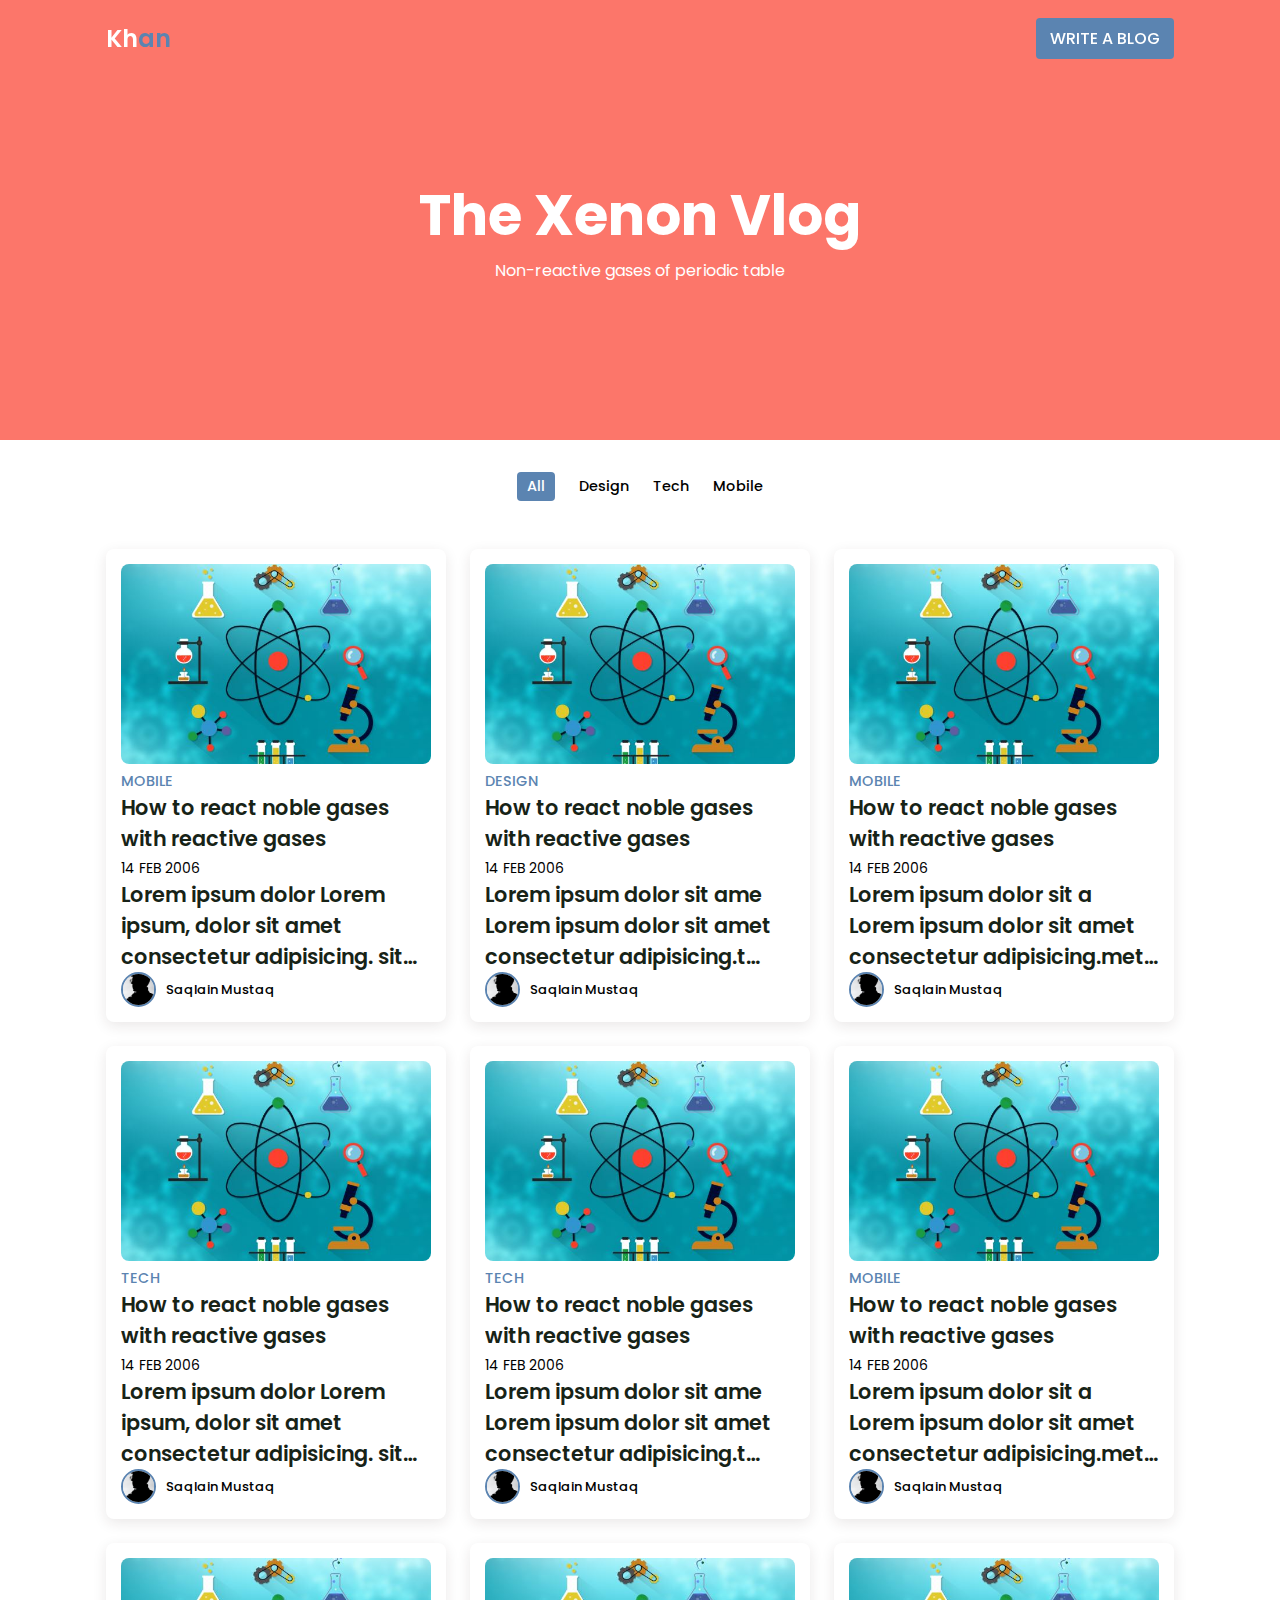
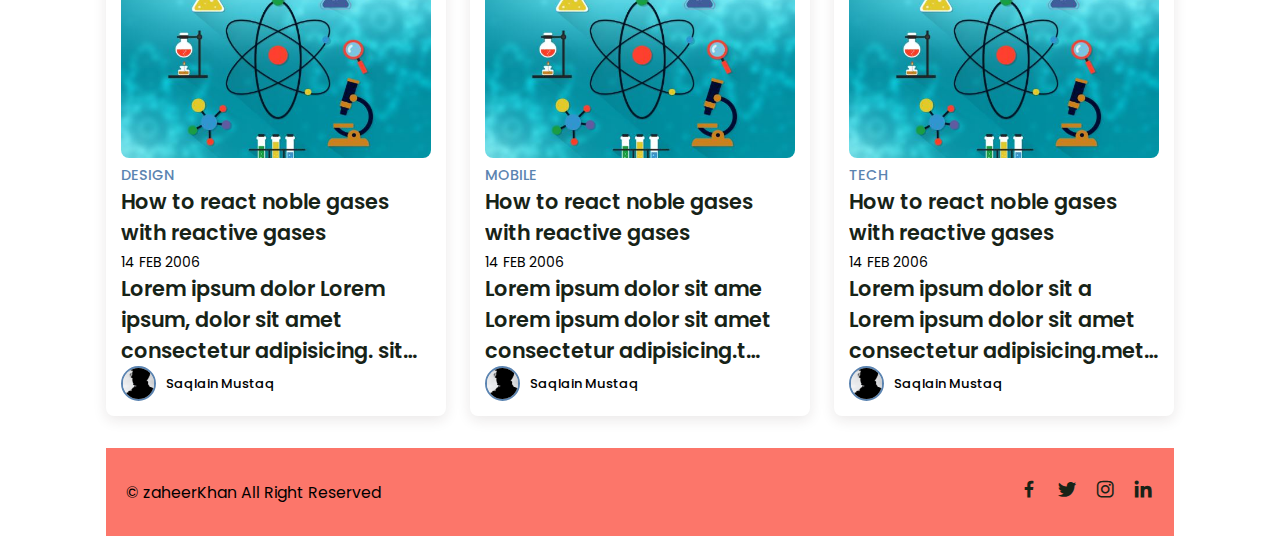
<file: index.html>
<!DOCTYPE html>
<html lang="en">
<head>
    <meta charset="UTF-8">
    <meta http-equiv="X-UA-Compatible" content="IE=edge">
    <meta name="viewport" content="width=device-width, initial-scale=1.0">
    <title>Blogging Website</title>
    <!-- link to css -->
    <link rel="stylesheet" href="style.css">

    <!-- box icons -->
    <link href='https://unpkg.com/boxicons@2.1.4/css/boxicons.min.css' rel='stylesheet'>

</head>
<body>


    <!-- header -->
    <header>
        <!-- navbar -->
        <div class="nav container">
        <!-- logo -->
        <a href="#" class="logo">Kh<span>an</span></a>
        <!-- login button -->
        <a href="your-blog.html" class="login">Write a Blog</a>
    </div>
    
    
    </header>


    <!-------------- home ------------ -->

    <section class="home" id="home">
        <div class="home-text container">
            <h2 class="home-title">The Xenon Vlog</h2>
            <span class="home-subtitle">Non-reactive gases of periodic table</span>
        </div>
    </section>


    <!-- post filter -->

    <div class="post-filter container">
        <span class="filter-item active-filter" data-filter="all">All</span>
        <span class="filter-item " data-filter="design">Design</span>
        <span class="filter-item " data-filter="tech">Tech</span>
        <span class="filter-item " data-filter="mobile">Mobile</span>
    </div>




    <!-- posts -->
    <section class="post container">
        <!-- post box 1 -->
        <div class="post-box mobile ">
            <img src="img/img1.jpg" alt="" class="post-img">
            <h2 class="category">Mobile</h2>
            <a href="post-page.html" class="post-title">
                How to react noble gases with reactive gases
            </a>
            <span class="post-date">14 feb 2006</span>
            <p class="post-description">Lorem ipsum dolor Lorem ipsum, dolor sit amet consectetur adipisicing. sit amet consectetur adipisicing elit.</p>

            <!-- profile -->
            <div class="profile">
                <img src="img/profile1.jpg" alt="" class="profile-img">
                <span class="profile-name">Saqlain Mustaq</span>
            </div>
        </div>

        <!-- post box 1 -->
        <div class="post-box design">
            <img src="img/img1.jpg" alt="" class="post-img">
            <h2 class="category">Design</h2>
            <a href="post-page.html" class="post-title">
                How to react noble gases with reactive gases
            </a>
            <span class="post-date">14 feb 2006</span>
            <p class="post-description">Lorem ipsum dolor sit ame Lorem ipsum dolor sit amet consectetur adipisicing.t consectetur adipisicing elit.</p>

            <!-- profile -->
            <div class="profile">
                <img src="img/profile1.jpg" alt="" class="profile-img">
                <span class="profile-name">Saqlain Mustaq</span>
            </div>
        </div>



        <!-- post box 1 -->
        <div class="post-box mobile">
            <img src="img/img1.jpg" alt="" class="post-img">
            <h2 class="category">Mobile</h2>
            <a href="post-page.html" class="post-title">
                How to react noble gases with reactive gases
            </a>
            <span class="post-date">14 feb 2006</span>
            <p class="post-description">Lorem ipsum dolor sit a Lorem ipsum dolor sit amet consectetur adipisicing.met consectetur adipisicing elit.</p>

            <!-- profile -->
            <div class="profile">
                <img src="img/profile1.jpg" alt="" class="profile-img">
                <span class="profile-name">Saqlain Mustaq</span>
            </div>
        </div>

        <!-- post box 1 -->
        <div class="post-box tech">
            <img src="img/img1.jpg" alt="" class="post-img">
            <h2 class="category">Tech</h2>
            <a href="post-page.html" class="post-title">
                How to react noble gases with reactive gases
            </a>
            <span class="post-date">14 feb 2006</span>
            <p class="post-description">Lorem ipsum dolor Lorem ipsum, dolor sit amet consectetur adipisicing. sit amet consectetur adipisicing elit.</p>

            <!-- profile -->
            <div class="profile">
                <img src="img/profile1.jpg" alt="" class="profile-img">
                <span class="profile-name">Saqlain Mustaq</span>
            </div>
        </div>

        <!-- post box 1 -->
        <div class="post-box tech">
            <img src="img/img1.jpg" alt="" class="post-img">
            <h2 class="category">Tech</h2>
            <a href="post-page.html" class="post-title">
                How to react noble gases with reactive gases
            </a>
            <span class="post-date">14 feb 2006</span>
            <p class="post-description">Lorem ipsum dolor sit ame Lorem ipsum dolor sit amet consectetur adipisicing.t consectetur adipisicing elit.</p>

            <!-- profile -->
            <div class="profile">
                <img src="img/profile1.jpg" alt="" class="profile-img">
                <span class="profile-name">Saqlain Mustaq</span>
            </div>
        </div>



        <!-- post box 1 -->
        <div class="post-box mobile">
            <img src="img/img1.jpg" alt="" class="post-img">
            <h2 class="category">Mobile</h2>
            <a href="post-page.html" class="post-title">
                How to react noble gases with reactive gases
            </a>
            <span class="post-date">14 feb 2006</span>
            <p class="post-description">Lorem ipsum dolor sit a Lorem ipsum dolor sit amet consectetur adipisicing.met consectetur adipisicing elit.</p>

            <!-- profile -->
            <div class="profile">
                <img src="img/profile1.jpg" alt="" class="profile-img">
                <span class="profile-name">Saqlain Mustaq</span>
            </div>
        </div>

        <!-- post box 1 -->
        <div class="post-box design">
            <img src="img/img1.jpg" alt="" class="post-img">
            <h2 class="category">Design</h2>
            <a href="post-page.html" class="post-title">
                How to react noble gases with reactive gases
            </a>
            <span class="post-date">14 feb 2006</span>
            <p class="post-description">Lorem ipsum dolor Lorem ipsum, dolor sit amet consectetur adipisicing. sit amet consectetur adipisicing elit.</p>

            <!-- profile -->
            <div class="profile">
                <img src="img/profile1.jpg" alt="" class="profile-img">
                <span class="profile-name">Saqlain Mustaq</span>
            </div>
        </div>

        <!-- post box 1 -->
        <div class="post-box mobile">
            <img src="img/img1.jpg" alt="" class="post-img">
            <h2 class="category">Mobile</h2>
            <a href="post-page.html" class="post-title">
                How to react noble gases with reactive gases
            </a>
            <span class="post-date">14 feb 2006</span>
            <p class="post-description">Lorem ipsum dolor sit ame Lorem ipsum dolor sit amet consectetur adipisicing.t consectetur adipisicing elit.</p>

            <!-- profile -->
            <div class="profile">
                <img src="img/profile1.jpg" alt="" class="profile-img">
                <span class="profile-name">Saqlain Mustaq</span>
            </div>
        </div>



        <!-- post box 1 -->
        <div class="post-box tech">
            <img src="img/img1.jpg" alt="" class="post-img">
            <h2 class="category">Tech</h2>
            <a href="post-page.html" class="post-title">
                How to react noble gases with reactive gases
            </a>
            <span class="post-date">14 feb 2006</span>
            <p class="post-description">Lorem ipsum dolor sit a Lorem ipsum dolor sit amet consectetur adipisicing.met consectetur adipisicing elit.</p>

            <!-- profile -->
            <div class="profile">
                <img src="img/profile1.jpg" alt="" class="profile-img">
                <span class="profile-name">Saqlain Mustaq</span>
            </div>
        </div>


        
    </section>





    <!-- footer -->
    <div class="footer container">
        <p>&#169; zaheerKhan All Right Reserved</p>
        <div class="social">
            <a href="#"><i class="bx bxl-facebook"></i></a>
            <a href="#"><i class="bx bxl-twitter"></i></a>
            <a href="#"><i class="bx bxl-instagram"></i></a>
            <a href="#"><i class="bx bxl-linkedin"></i></a>
        </div>
    </div>




    <!-- =========Jquery -->
    <script src="https://code.jquery.com/jquery-3.6.1.js" integrity="sha256-3zlB5s2uwoUzrXK3BT7AX3FyvojsraNFxCc2vC/7pNI=" crossorigin="anonymous"></script>



    <!-- link to js -->
    <script src="main.js"></script>
</body>
</html>
</file>
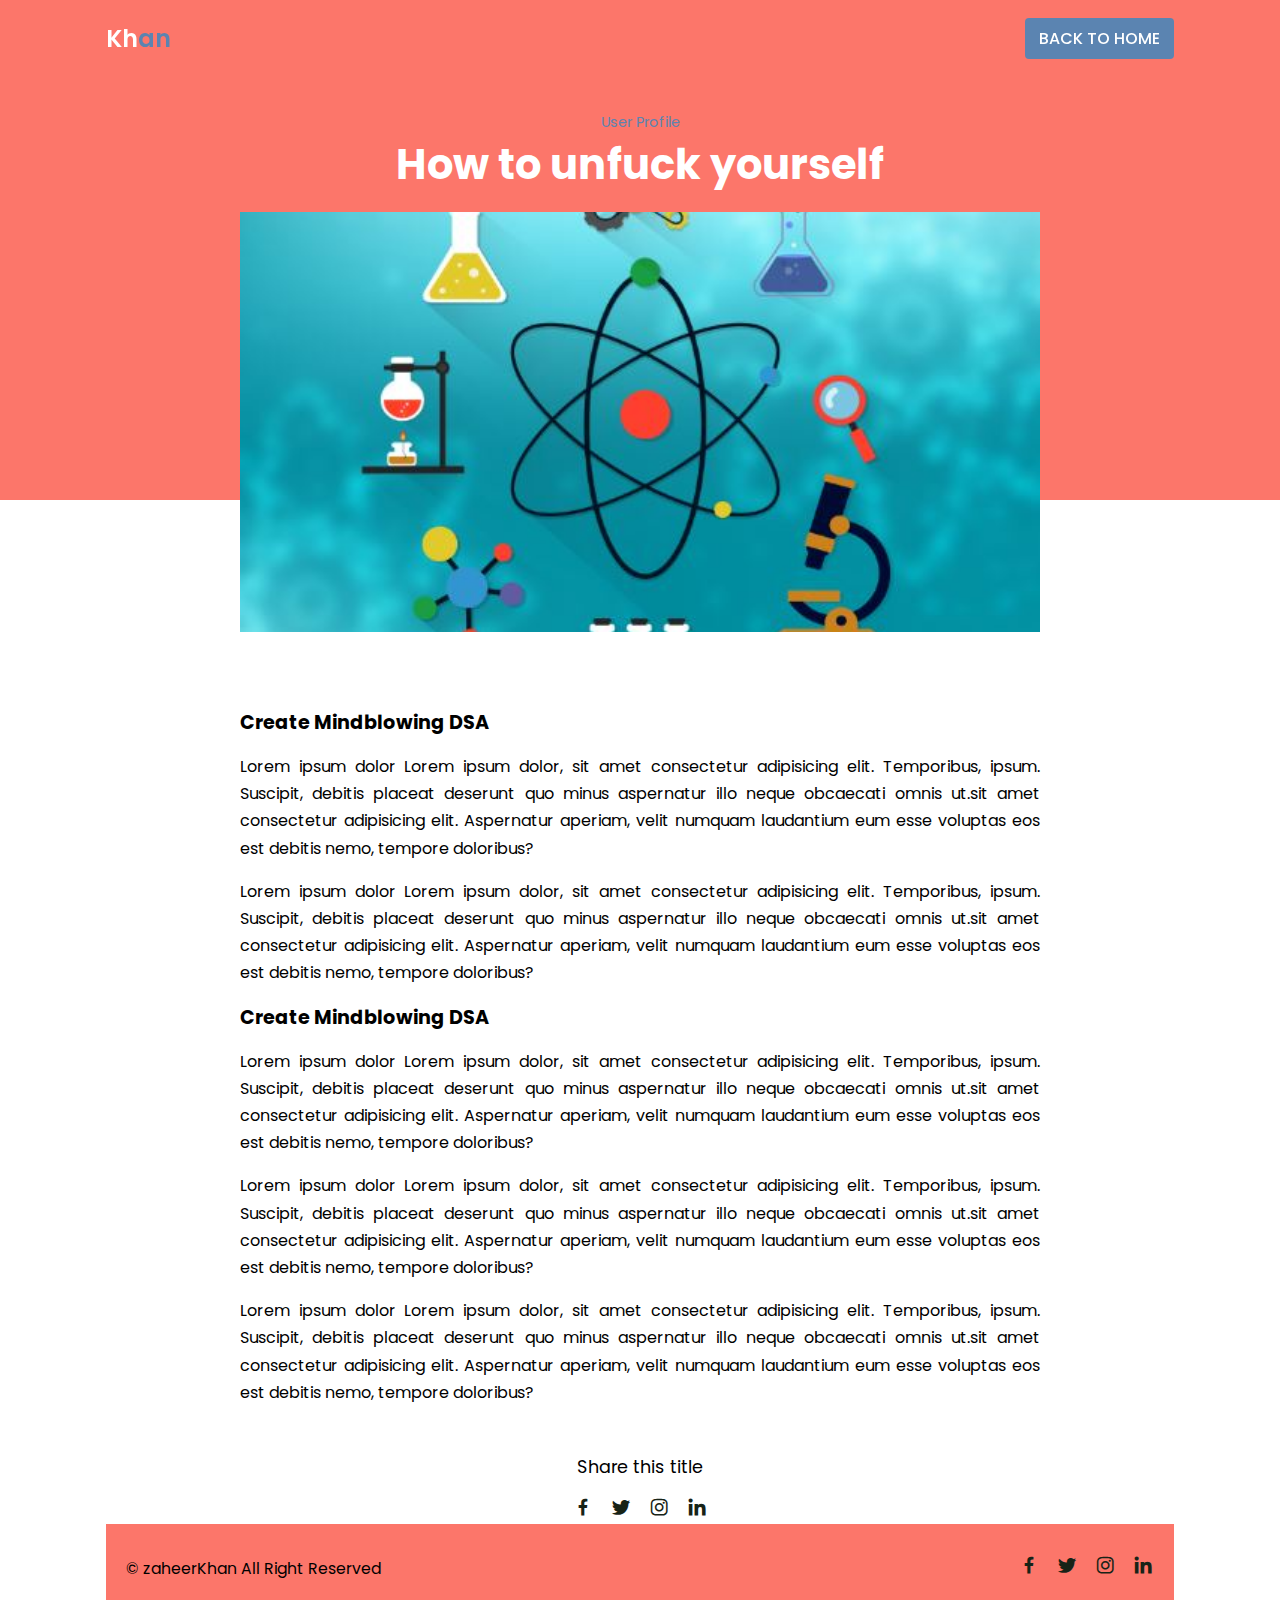
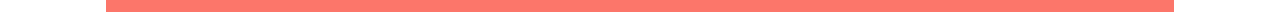
<file: post-page.html>
<!DOCTYPE html>
<html lang="en">
<head>
    <meta charset="UTF-8">
    <meta http-equiv="X-UA-Compatible" content="IE=edge">
    <meta name="viewport" content="width=device-width, initial-scale=1.0">
    <title>Post Page</title>
    <!-- link to css -->
    <link rel="stylesheet" href="style.css">

    <!-- box icons -->
    <link href='https://unpkg.com/boxicons@2.1.4/css/boxicons.min.css' rel='stylesheet'>

</head>
<body>


    <!-- header -->
    <header>
        <!-- navbar -->
        <div class="nav container">
        <!-- logo -->
        <a href="#" class="logo">Kh<span>an</span></a>
        <!-- login button -->
        <a href="index.html" class="login">back to home</a>
    </div>
    
    
    </header>

<!-- post content -->
        <section class="post-header">
            <div class="header-content post-container" >
                <!-- back to home -->
                <a href="#" class="back-home">User Profile</a>
                <!-- title -->
                <h1 class="header-title">How to unfuck yourself</h1>
                <!-- post image -->
                <img src="img/img1.jpg" alt="" class="header-img">
            </div>
        </section>





    <!-- posts -->
    <section class="post-content post-container">
       <h2 class="sub-heading">Create Mindblowing DSA</h2>
       <p class="post-text">Lorem ipsum dolor Lorem ipsum dolor, sit amet consectetur adipisicing elit. Temporibus, ipsum. Suscipit, debitis placeat deserunt quo minus aspernatur illo neque obcaecati omnis ut.sit amet consectetur adipisicing elit. Aspernatur aperiam, velit numquam laudantium eum esse voluptas eos est debitis nemo, tempore doloribus?</p> 
       <p class="post-text">Lorem ipsum dolor Lorem ipsum dolor, sit amet consectetur adipisicing elit. Temporibus, ipsum. Suscipit, debitis placeat deserunt quo minus aspernatur illo neque obcaecati omnis ut.sit amet consectetur adipisicing elit. Aspernatur aperiam, velit numquam laudantium eum esse voluptas eos est debitis nemo, tempore doloribus?</p> 
       <h2 class="sub-heading">Create Mindblowing DSA</h2>
       <p class="post-text">Lorem ipsum dolor Lorem ipsum dolor, sit amet consectetur adipisicing elit. Temporibus, ipsum. Suscipit, debitis placeat deserunt quo minus aspernatur illo neque obcaecati omnis ut.sit amet consectetur adipisicing elit. Aspernatur aperiam, velit numquam laudantium eum esse voluptas eos est debitis nemo, tempore doloribus?</p> 
       <p class="post-text">Lorem ipsum dolor Lorem ipsum dolor, sit amet consectetur adipisicing elit. Temporibus, ipsum. Suscipit, debitis placeat deserunt quo minus aspernatur illo neque obcaecati omnis ut.sit amet consectetur adipisicing elit. Aspernatur aperiam, velit numquam laudantium eum esse voluptas eos est debitis nemo, tempore doloribus?</p> 
       <p class="post-text">Lorem ipsum dolor Lorem ipsum dolor, sit amet consectetur adipisicing elit. Temporibus, ipsum. Suscipit, debitis placeat deserunt quo minus aspernatur illo neque obcaecati omnis ut.sit amet consectetur adipisicing elit. Aspernatur aperiam, velit numquam laudantium eum esse voluptas eos est debitis nemo, tempore doloribus?</p> 


    </section>



    
    <!-- sharre -->
    <div class="share post-container">
        <span class="share-title">Share this title</span>
        <div class="social">
            <a href="#"><i class="bx bxl-facebook"></i></a>
            <a href="#"><i class="bx bxl-twitter"></i></a>
            <a href="#"><i class="bx bxl-instagram"></i></a>
            <a href="#"><i class="bx bxl-linkedin"></i></a>
        </div>
    </div>


    <!-- footer -->
    <div class="footer container">
        <p>&#169; zaheerKhan All Right Reserved</p>

        <div class="social">
            <a href="#"><i class="bx bxl-facebook"></i></a>
            <a href="#"><i class="bx bxl-twitter"></i></a>
            <a href="#"><i class="bx bxl-instagram"></i></a>
            <a href="#"><i class="bx bxl-linkedin"></i></a>
        </div>
    </div>




    <!-- =========Jquery -->
    <script src="https://code.jquery.com/jquery-3.6.1.js" integrity="sha256-3zlB5s2uwoUzrXK3BT7AX3FyvojsraNFxCc2vC/7pNI=" crossorigin="anonymous"></script>



    <!-- link to js -->
    <script src="main.js"></script>
</body>
</html>
</file>
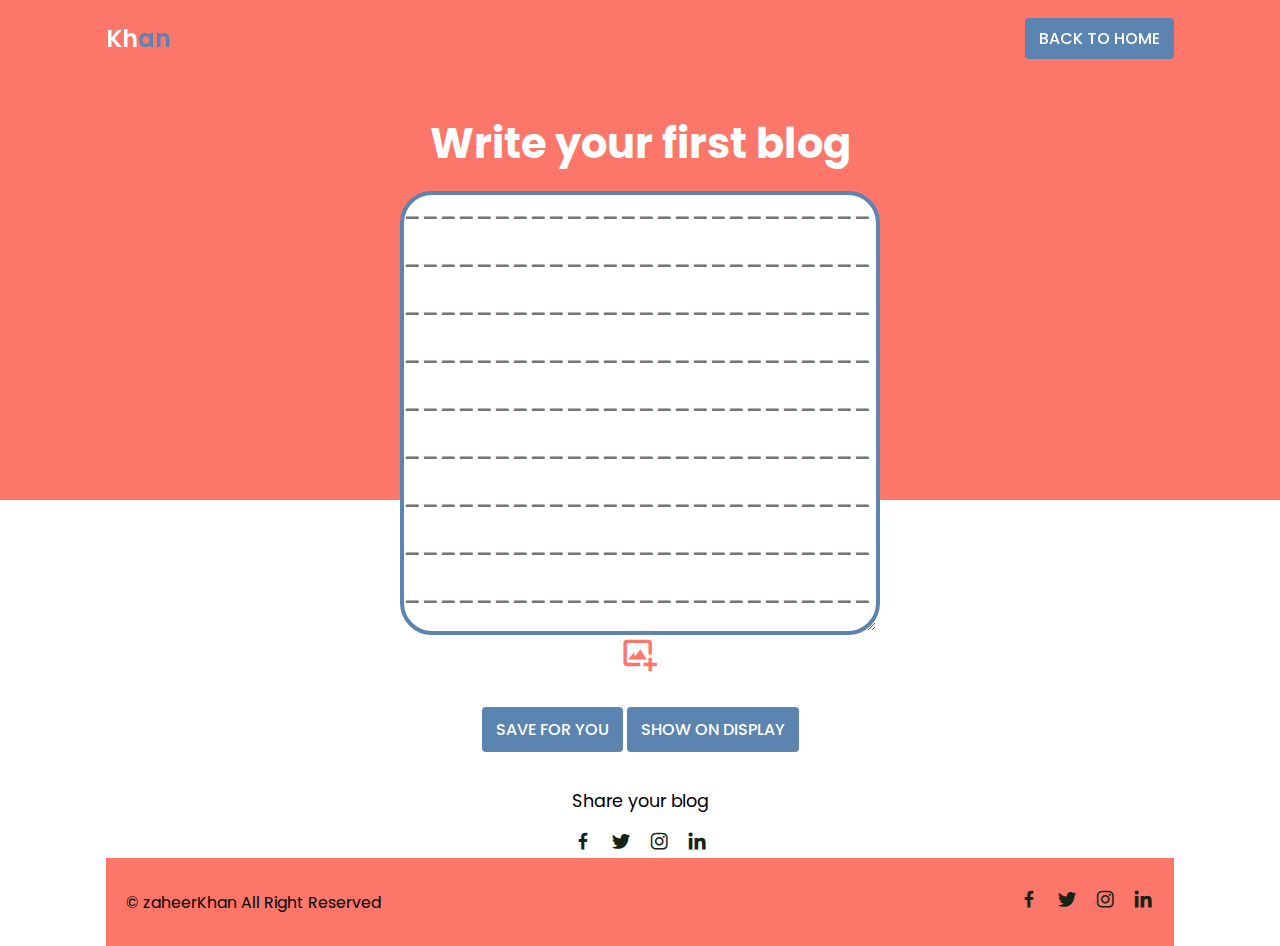
<file: your-blog.html>
<!DOCTYPE html>
<html lang="en">
<head>
    <meta charset="UTF-8">
    <meta http-equiv="X-UA-Compatible" content="IE=edge">
    <meta name="viewport" content="width=device-width, initial-scale=1.0">
    <title>Post Page</title>
    <!-- link to css -->
    <link rel="stylesheet" href="style.css">

    <!-- box icons -->
    <link href='https://unpkg.com/boxicons@2.1.4/css/boxicons.min.css' rel='stylesheet'>

</head>
<body>


    <!-- header -->
    <header>
        <!-- navbar -->
        <div class="nav container">
        <!-- logo -->
        <a href="index.html" class="logo">Kh<span>an</span></a>
        <!-- login button -->
        <a href="index.html" class="login">Back to home</a>
    </div>
    
    
    </header>


        <section class="post-header ">
            <div class="header-content post-container first-content" >
                <!-- title -->
                <h1 class="header-title your-title">Write your first blog</h1>
                <textarea name="message" class="your-content" rows="15" placeholder='[base64]' required></textarea>


            <div class="button-for-you">
                
                <a href="#"><i class="bx bx-image-add add-image"></i></a>

                <a href="#" class="save">SAVE for you</a>
                <a href="#" class="save">Show on display</a>

            </div>
            </div>
        </section>






    
    <!-- sharre -->
    <div class="share post-container first-one">
        <span class="share-title">Share your blog</span>
        <div class="social">
            <a href="#"><i class="bx bxl-facebook"></i></a>
            <a href="#"><i class="bx bxl-twitter"></i></a>
            <a href="#"><i class="bx bxl-instagram"></i></a>
            <a href="#"><i class="bx bxl-linkedin"></i></a>
        </div>
    </div>


    <!-- footer -->
    <div class="footer container first-two">
        <p>&#169; zaheerKhan All Right Reserved</p>

        <div class="social">
            <a href="#"><i class="bx bxl-facebook"></i></a>
            <a href="#"><i class="bx bxl-twitter"></i></a>
            <a href="#"><i class="bx bxl-instagram"></i></a>
            <a href="#"><i class="bx bxl-linkedin"></i></a>
        </div>
    </div>




    <!-- =========Jquery -->
    <script src="https://code.jquery.com/jquery-3.6.1.js" integrity="sha256-3zlB5s2uwoUzrXK3BT7AX3FyvojsraNFxCc2vC/7pNI=" crossorigin="anonymous"></script>



    <!-- link to js -->
    <script src="main.js"></script>
</body>
</html>
</file>
<file: style.css>
/* google fonts */
@import url('https://fonts.googleapis.com/css2?family=Poppins:wght@400;500;600;700&family=Roboto&display=swap');

*{
    font-family: 'Poppins', sans-serif;
    margin: 0;
    padding: 0;
    scroll-behavior: smooth;
    scroll-padding-top: 2rem;
    box-sizing: border-box;
}


/* variables */

:root {
    --container-color: #FC766AFF;
    --second-color: #5B84B1FF;
    --text-color: #172317;
    --bg-color: #fff;
}

::selection{
    color: var(--bg-color);
    background: var(--second-color);
}

a{
    text-decoration: none;
}

li{
    list-style: none;
}

img{
    width: 100%;
}

section{
    padding : 3rem 0 2rem;
}

.container{
    max-width: 1068px;
    margin: auto;
    width: 100%;
}


header{
    position: fixed;
    top: 0;
    left: 0;
    width: 100%;
    z-index: 200;
}

header.shadow{
    background: var(--bg-color);
    box-shadow: 0 1px 4px hsl(0 4% 14% / 10%);
    transition: 0.4s;
}
header.shadow .logo{
    color:var(--text-color);
}

.nav{
    display: flex;
    align-items: center;
    justify-content: space-between;
    padding: 18px 0;
}

.logo{
    font-size: 1.5rem;
    font-weight: 600;
    color: var(--bg-color);
}

.logo span{
    color: var(--second-color);
}

.login {
    padding: 8px 14px;
    text-transform: uppercase;
    font-weight: 500;
    border-radius: 4px;
    background: var(--second-color);
    color: var(--bg-color);
}

.login:hover{
    background: hsl(118, 76%, 39%);
    transition: 0.3s;
}

/* home */
.home{
    width: 100%;
    min-height: 440px;
    background: var(--container-color);
    display: grid;
    justify-content: center;
    align-items: center;
}

.home-text{
    color: var(--bg-color);
    text-align: center;
}

.home-title{
    font-size: 3.5rem;
}

.home-subtitle{
    font-size: 1rem;
    font-weight: 400;
}


/* post filter */
.post-filter{
    display: flex;
    justify-content: center;
    align-items: center;
    column-gap: 1.5rem;
    margin-top: 2rem !important;
}


.filter-item{
    font-size: 0.9rem;
    font-weight: 500;
    cursor: pointer;
}

.active-filter{
    background: var(--second-color);
    color: var(--bg-color);
    padding: 4px 10px;
    border-radius: 4px;
}




/* posts
 */

.post{
    display: grid;
    grid-template-columns: repeat(auto-fit, minmax(280px, auto));
    justify-content: center;
    gap: 1.5rem;
}

.post-box{
    background: var(--bg-color);
    box-shadow: 0 4px 14px hsl(355deg 25% 15% / 10%);
    padding: 15px;
    border-radius: 0.5rem;
}

.post-img{
    width: 100%;
    height: 200px;
    object-fit: cover;
    object-position: center;
    border-radius: 0.5rem ;
}


.category{
    font-size: 0.9rem;
    font-weight: 500;
    text-transform: uppercase;
    color: var(--second-color);
}

.post-title{
    font-size: 1.3rem;
    font-weight: 600;
    color: var(--text-color);
    /* to remain title in */
    display: -webkit-box;
    -webkit-line-clamp: 2;
    -webkit-box-orient: vertical;
    overflow: hidden;
}

.post-date{
    display: flex;
    font-size: 0.875rem;
    text-transform: uppercase;
    font-weight: 400;
    margin-top: 4px;
}

.post-description{
    font-size: 1.3rem;
    font-weight: 600;
    color: var(--text-color);
    /* to remain title in */
    display: -webkit-box;
    -webkit-line-clamp: 3;
    -webkit-box-orient: vertical;
    overflow: hidden;
}

.profile{
    display: flex;
    align-items: center;
    gap: 10px;
}

.profile-img{
    width: 35px;
    height: 35px;
    border-radius: 50%;
    object-fit: cover;
    object-position: center;
    border: 2px solid var(--second-color);
}

.profile-name{
    font-size: 0.82rem;
    font-weight: 500;
}


/* footer */
.footer{
    display: flex;
    justify-content: space-between;
    align-items: center;
    padding: 30px 20PX;
    background-color: var(--container-color);
}

.footer p{
    font-size: 0.983rem;
}

.social{
    display: flex;
    align-items: center;
    column-gap: 1rem;
}

.social .bx{
    font-size: 1.4rem;
    color: var(--text-color);
}

.social .bx:hover{
    color: var(--second-color);
    transition: 0.3s all linear;
}

/* post content */
.post-header{
    width: 100%;
    height: 500px;
    background: var(--container-color);
}

.post-container{
    max-width: 800px;
    margin: auto;
    width: 100%;
}

.header-content{
    display: flex;
    flex-direction: column;
    align-items: center;
    margin-top: 4rem !important;
}

.back-home{
    color: var(--second-color);
    font-size: 0.9rem;
}

.header-title{
    width: 90%;
    font-size: 2.6rem;
    color: var(--bg-color);
    text-align: center;
    margin-bottom: 1rem;
}

.header-img{
    width: 100%;
    height: 420px;
    object-fit: cover;
    object-position: center;
}

.post-content{
    margin-top: 10rem !important;
}

.sub-heading{
    font-size: 1.2rem;
}

.post-text{
    font-size: 1rem;
    line-height: 1.7rem;
    margin: 1rem 0;
    text-align: justify;
}


/* share */
.share{
    display: flex;
    flex-direction: column;
    align-items: center;
    row-gap: 1rem;
}


.share-title{
    font-size: 1.1rem;
}


.first-content{
    /* background-color: red; */
    height: 40rem;
    width: 50rem;
}
.your-content{
    height: 30rem;
    width: 30rem;
    display: flex;
    box-sizing: border-box;
    border-radius: 2rem;
    border: 2px solid var(--second-color);
    justify-content: center;
    align-items: center;
    /* margin-left: 1000px ; */
    color: rgb(15, 163, 236);
    font-size: 2rem;
    border: 4px solid var(--second-color)
}
.button-for-you .save{
    margin-top: 2rem;
    display: inline-flex;
    padding: 10px 14px;
    text-transform: uppercase;
    font-weight: 500;
    border-radius: 4px;
    background: var(--second-color);
    color: var(--bg-color);
}
.button-for-you a{
    display: grid;
    grid-template-columns: repeat(auto-fit, minmax(30px, auto));
    justify-content: center;
    gap: 2rem;
}
 .add-image{
   /* background-color: red; */
    /* margin-top: 20rem; */
    font-size: 2.5rem;
    color: var(--container-color);

}
.first-one{
    margin-top: 18rem;
}


/* responssvieiwifbwekbafdhvbkuebfak,buiebrfasdbvad */


/* @media (max-width:1482px) {
    .logo {
        font-size: 3.5rem;
    }
    .login{
        font-size: 2rem;
    }
    .home-title{
        font-size: 5.5rem;
    }
    .home-subtitle {
        font-size: 1.8rem;
        font-weight: 100;
    }
    .active-filter{
        padding: 4px 15px;
    }
    .post-filter{
        column-gap: 14.5rem;
    }
    .filter-item{
        font-weight: 400;
        font-size: 2.5rem;
    }
    
    .post {
        grid-template-columns: repeat(auto-fit, minmax(480px, auto));
        gap: 9.5rem;
    }
    .category{
        font-size: 1.5rem;
        font-weight: 400;
    }
    .post-title{
        font-size: 1.7rem;
        font-weight: 500;
    }
    .post-date{
        font-size: 1.2rem;
        font-weight: 4px;
    }
    .profile-img{
        width: 50px;
        height: 50px;
    }
    .profile-name{
        font-size: 1.2rem;
    }
    .social .bx{
        font-size: 1.8rem;
    }
    .footer p{
        font-size: 1.6rem;
    }
    
} */
@media (max-width:1060px) {
    .container{
        margin: 0 auto;
        width: 95%;
    }
    .home-text{
        width: 100%;
    }
}

@media (max-width:800px) {
    .nav{
        padding: 14px 0;
    }
    .post-container{
        margin: 0 auto;
        width: 95%;
    }
}

@media (max-width:768px) {
    .nav{
        padding: 10px 0;
    }
    section{
        padding: 2rem 0;
    }
    .header-content{
        margin-top: 3rem !important;
    }
    .home{
        min-height: 380px;
    }
    .home-title{
        font-size: 3rem;
    }
    .header-title{
        font-size: 2rem;
    }
    .header-img{
        height: 370px;
    }
    .post-header{
        height: 435px;
    }
    .post-content{
        margin-top: 9rem !important;
    }
}

@media (max-width: 570px){
    .post-header{
        height: 390px;
    }
    .header-title{
        width: 100%;
    }
    .header-img{
        height: 340px;
    }
    .footer{
        flex-direction: column;
        row-gap: 1rem;
        padding: 20px 0;
        text-align: center;
    }
}


@media (max-width: 396px){
    .home-title{
        font-size: 2rem;
    }
    .home-subtitle{
        font-size: 0.9rem;
    }
    .home{
        min-height: 300px;
    }
    .post-box{
        padding: 10px;
    }
    .header-title{
        font-size: 1.4rem;
    }
    .header-img{
        height: 240px;
    }
    .post-header{
        height: 355px;
    }
    .post-content{
        margin-top: 5rem !important;
    }
    .post-text{
        font-size: 0.875rem;
        line-height: 1.5rem;
        margin: 10px 0;
    }
}
</file>
